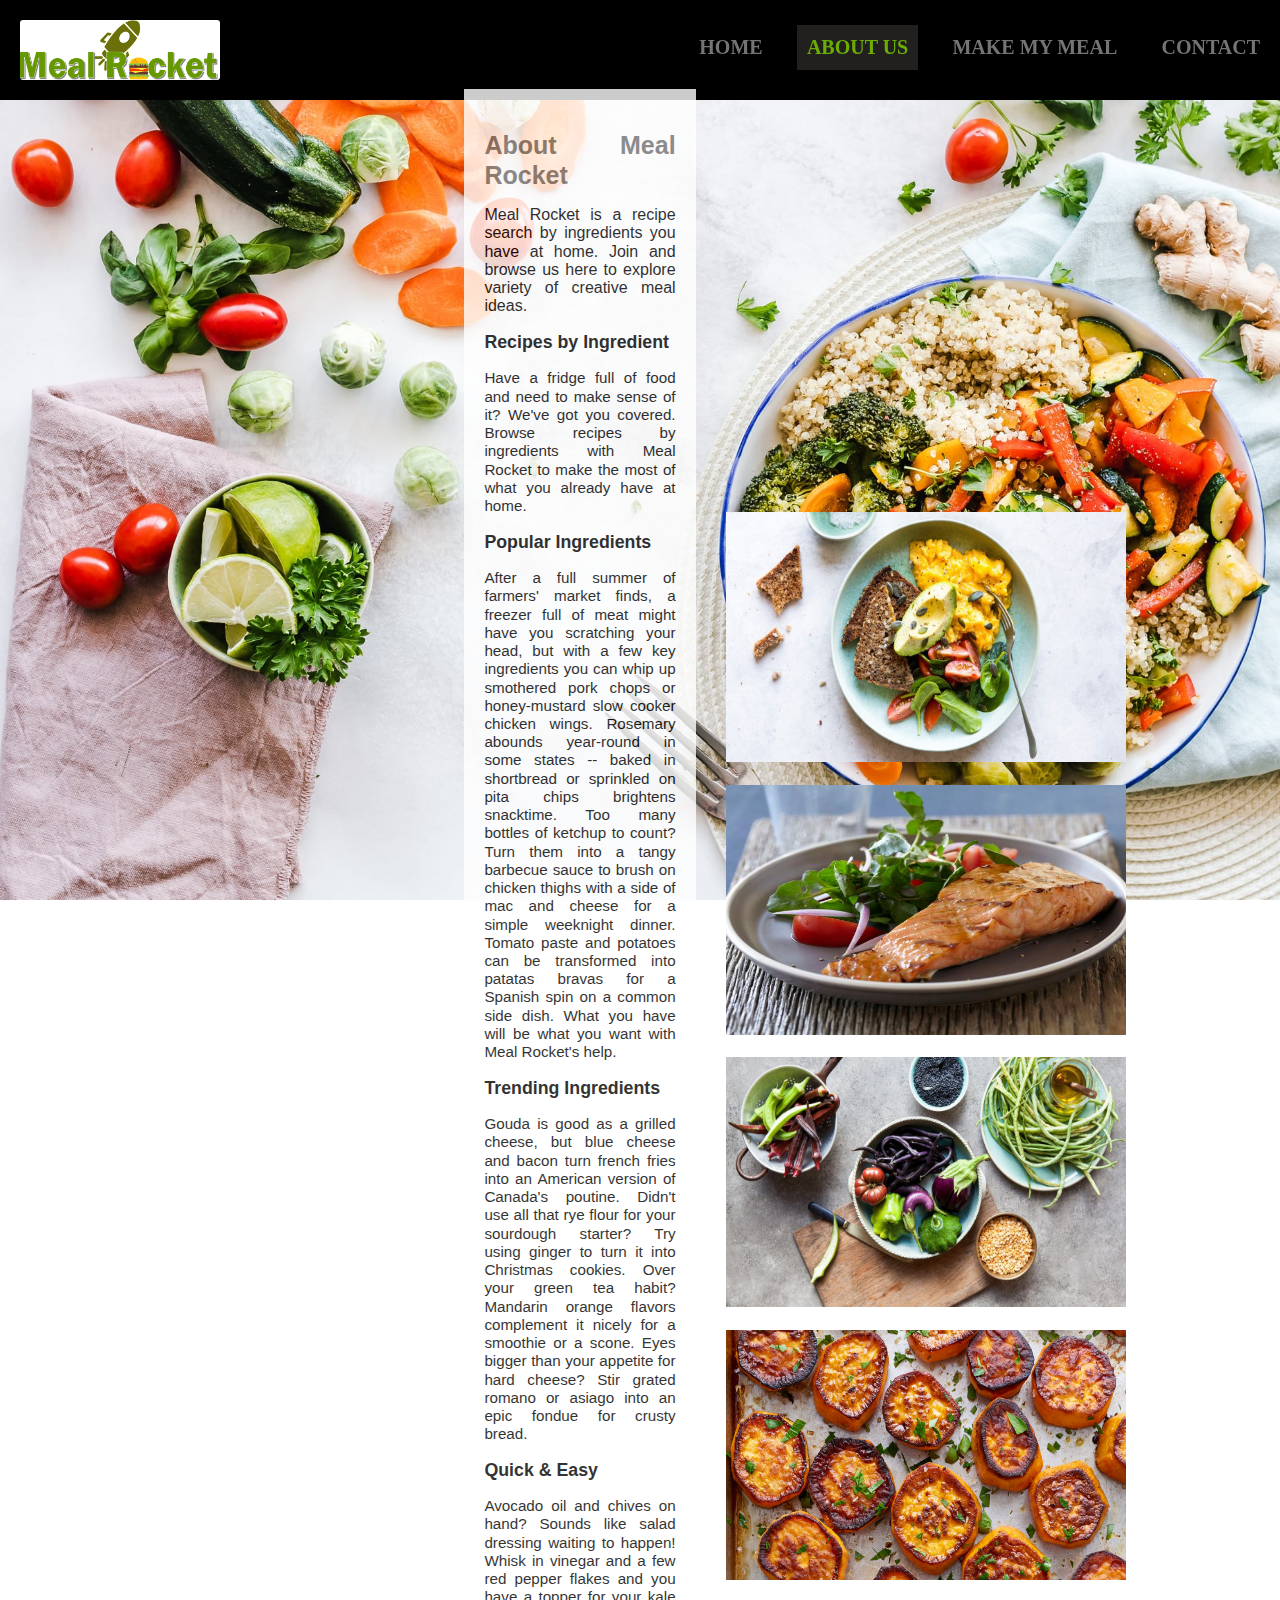
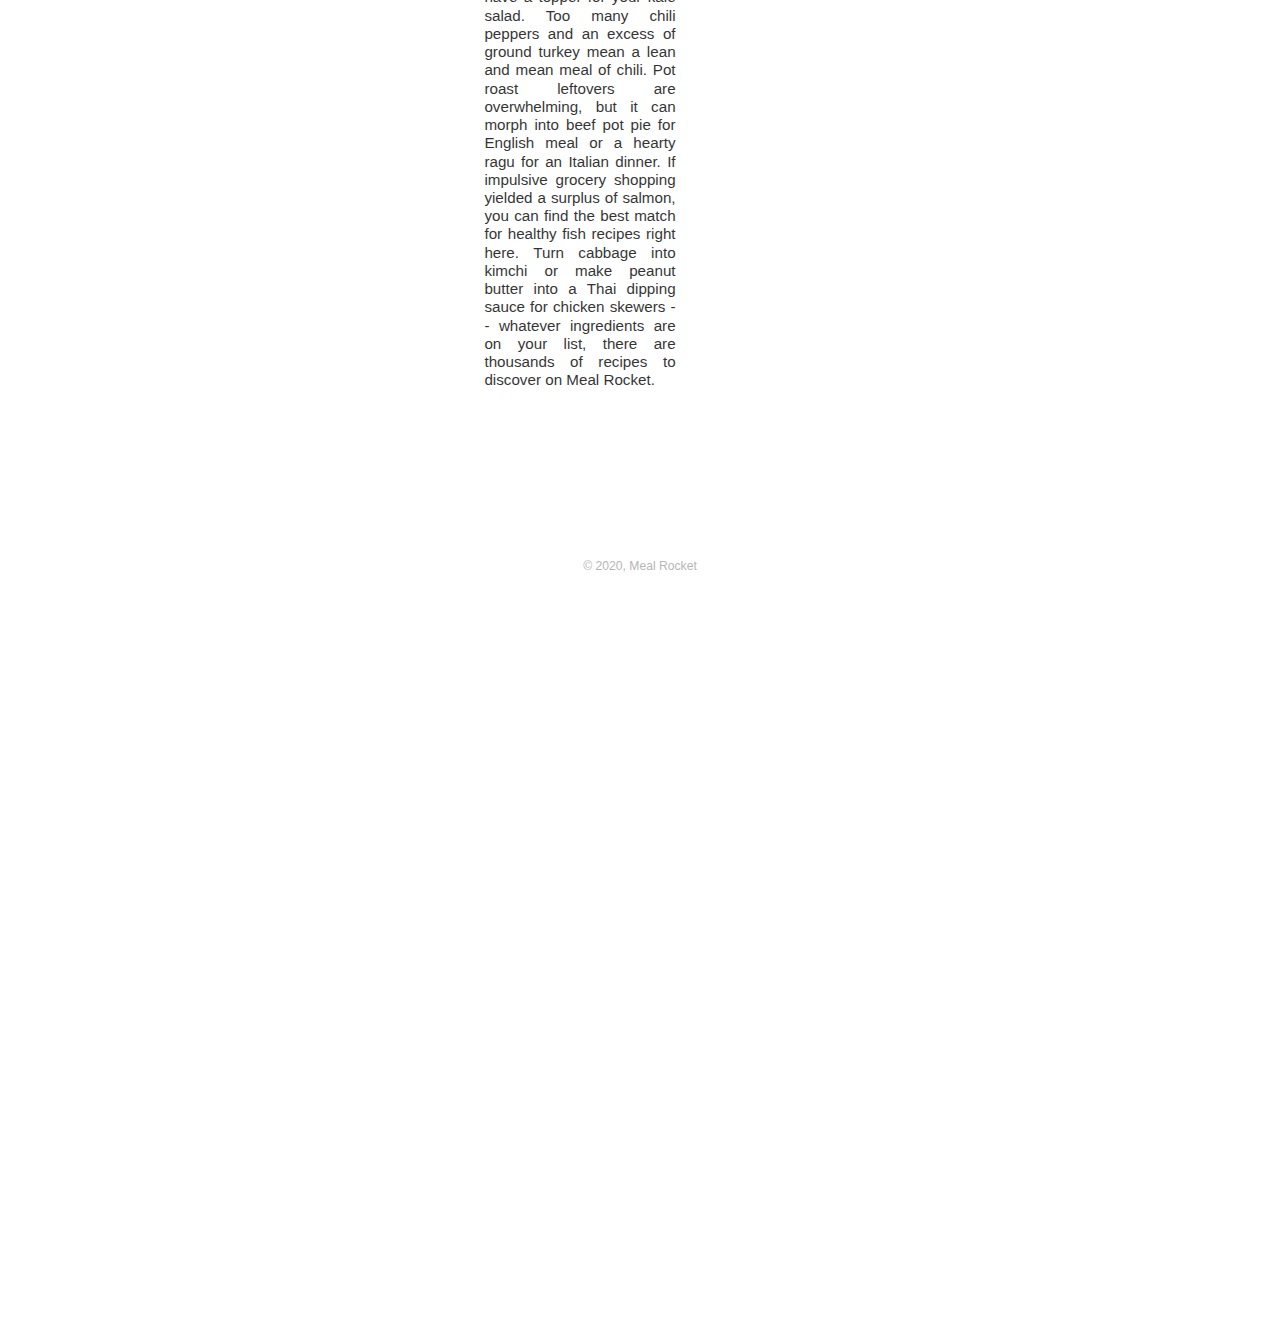
<file: about.html>
<!DOCTYPE html>
<html>
  <head>
    <meta charset="UTF-8">
    <title>About Meal Rocket</title>
  <link rel="stylesheet" href="style.css" type="text/css">
  <meta name="viewport" content="width=device-width, initial-scale=1">


<!--Nav Bar Start Here-->
  <header id="topHeader"></header>
  
<nav id="nav">
    <h1>NAV</h1>
    <div id="title">
      <img src= "Capture2.png"/>  
     </div>
    <ul>
    <li><a href="index.html">HOME</a></li>
    <li><a href="about.html" class="current">ABOUT US</a></li>
    <li><a href="makemymeal.html">MAKE MY MEAL</a></li>
    <li><a href="contact.html">CONTACT</a></li>
    </ul> 
    </nav><!--End Nav-->
</head>

<body>
<br>
<br>
<div class="box">
  <div>
  <section class="col13 fl">
  </section>
</div>
  <section class="col12 fl aboutpage"> 
<h2 class="heading2">About Meal Rocket</h2>
<p class="textHome">Meal Rocket is a recipe search by ingredients you have at home. Join and browse us here to explore variety of creative meal ideas. </p>
<h3>Recipes by Ingredient</h3>
  <p>Have a fridge full of food and need to make sense of it? We've got you covered. Browse recipes by ingredients with Meal Rocket to 
  make the most of what you already have at home. 
  </p>
  <h3>Popular Ingredients</h3>
  <p>After a full summer of farmers' market finds, a freezer full of meat might have you scratching your head, but with a few key ingredients 
    you can whip up smothered pork chops or honey-mustard slow cooker chicken wings. Rosemary abounds year-round in some 
    states -- baked in shortbread or sprinkled on pita chips brightens snacktime. Too many bottles of ketchup to count? 
    Turn them into a tangy barbecue sauce to brush on chicken thighs with a side of mac and cheese for a simple weeknight dinner. 
    Tomato paste and potatoes can be transformed into patatas bravas for a Spanish spin on a common side dish. 
    What you have will be what you want with Meal Rocket's help.</p>
  <h3>Trending Ingredients</h3>
    <p>Gouda is good as a grilled cheese, but blue cheese and bacon turn french fries into an American version of 
      Canada's poutine. Didn't use all that rye flour for your sourdough starter? Try using ginger to turn it into Christmas cookies. 
      Over your green tea habit? Mandarin orange flavors complement it nicely for a smoothie or a scone. 
      Eyes bigger than your appetite for hard cheese? Stir grated romano or asiago into an epic fondue for crusty bread.</p> 
  <h3>Quick & Easy</h3>
  <p>Avocado oil and chives on hand? Sounds like salad dressing waiting to happen! Whisk in vinegar and a few red pepper flakes 
    and you have a topper for your kale salad. Too many chili peppers and an excess of ground turkey mean a lean and mean meal of chili. Pot roast leftovers are overwhelming, but it can morph into beef pot pie for English meal or a hearty ragu for an Italian dinner. If impulsive grocery shopping yielded a surplus of salmon, you can find the best match for healthy fish recipes right here. 
  Turn cabbage into kimchi or make peanut butter into a Thai dipping sauce for chicken skewers -- whatever ingredients are on your list, 
  there are thousands of recipes to discover on Meal Rocket.
  </p>
</section>

<section class="col12">
  <div>
    <div class="aboutimg"><img src="./images/breakfast.jpg" width="400" height="250"></div>
    <br>
    <div> <img src="images/salmon.jpg" width="400" height="250"></div>
    <br>
    <div><img src="images/vegetables.jpg" width="400" height="250"></div>
    <br>
    <div><img src="images/snacks.jpg" width="400" height="250"></div>
    <br>
    </div>
  </section>
</div>
<div class="clear"></div>


<!--FOOTER STARTS HERE-->
<div>
  <footer id="contact" class="container">
      <div class="col33">
      <p class="copyright"><strong>&#169; 2020, Meal Rocket</strong></p>
  </footer> 
  </div>
<!--FOOTER ENDS HERE--> 
</body>
</html>
</file>
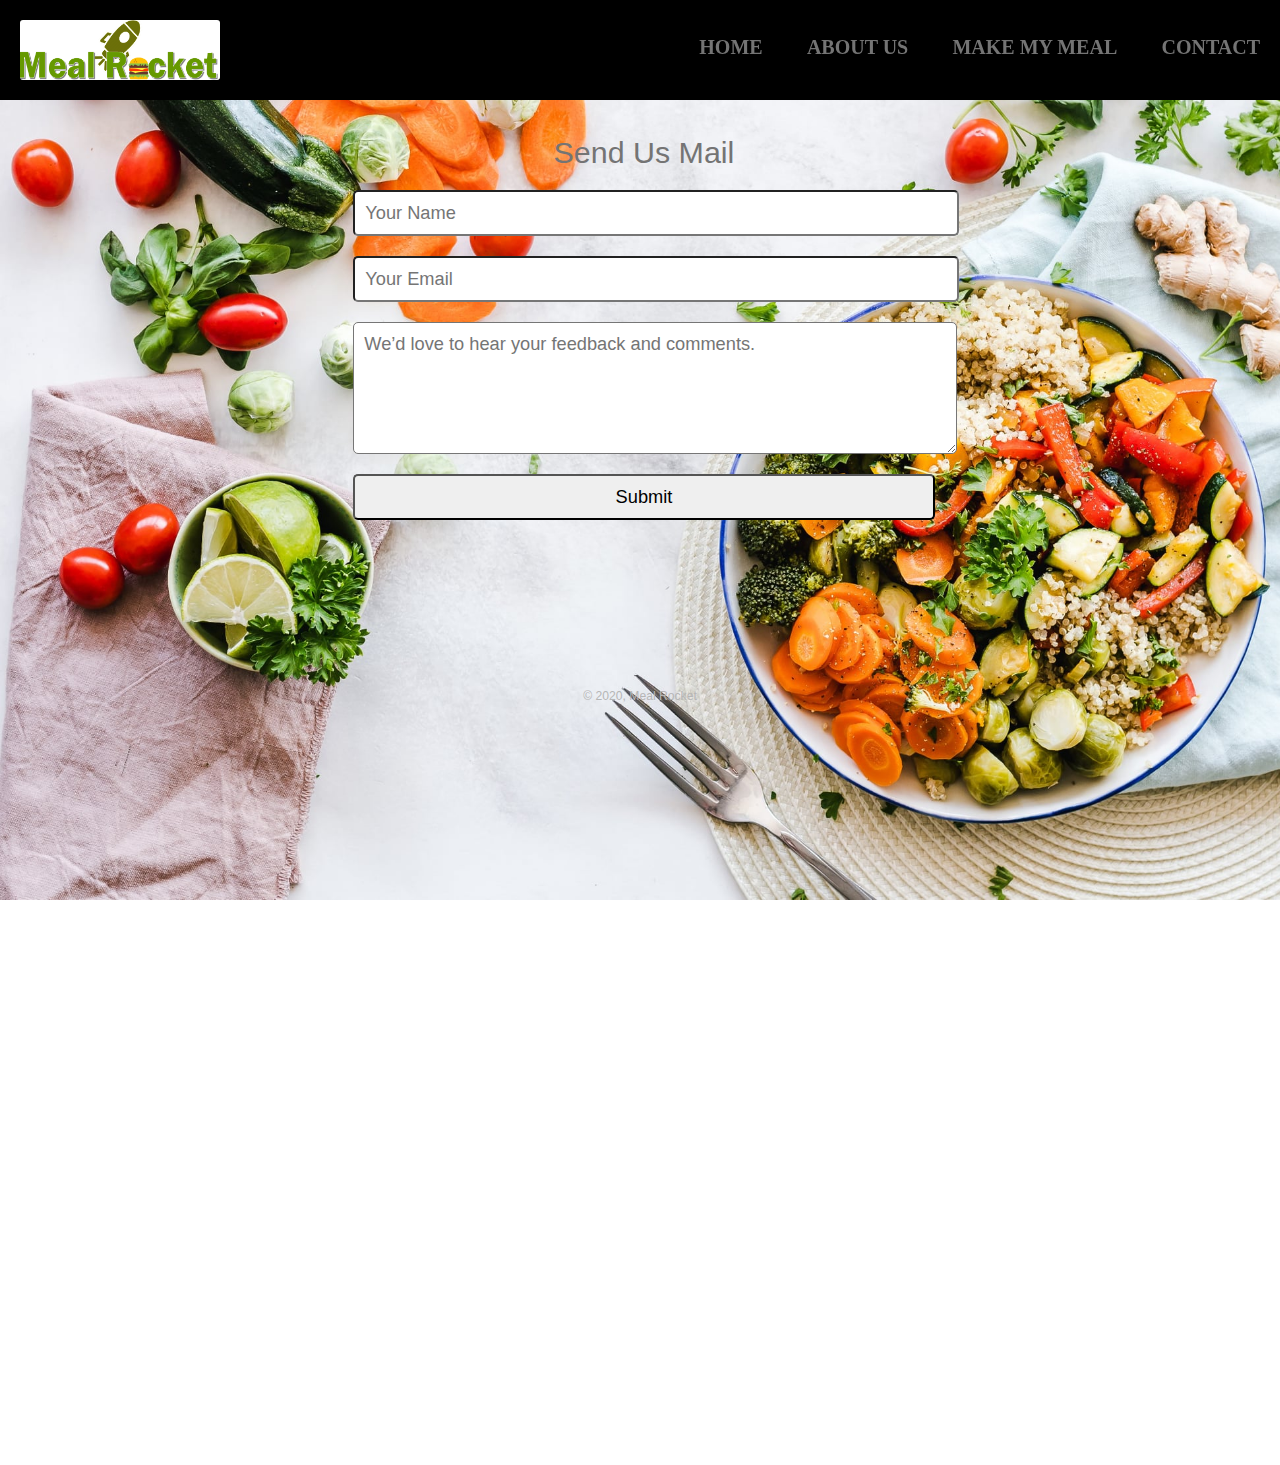
<file: contact.html>
<!DOCTYPE html>
<html>
  <head>
    <meta charset="UTF-8">
    <title>Contact Meal Rocket</title>
  <link rel="stylesheet" href="style.css" type="text/css">
  <meta name="viewport" content="width=device-width, initial-scale=1">


    <header id="topHeader"></header>
  <!--Nav Bar Start Here-->
<nav id="nav">
    <h1>NAV</h1>
    <div id="title">
        <img src= "Capture2.png"/>  
       </div>
    <ul>
    <li><a href="index.html">HOME</a></li>
    <li><a href="about.html">ABOUT US</a></li>
    <li><a href="makemymeal.html">MAKE MY MEAL</a></li>
    <li><a href="contact.html">CONTACT</a></li>
    </ul> 
    </nav><!--End Nav-->

    <style>
        .col12 {
            width:46%;
            margin:1%;
            padding:1%;
        }
        
        input, textarea {
            display:block;
            width:100%;
            padding:10px;
            font-family: Arial;
            margin-bottom: 20px;
            border-radius: 5px;
            font-size:1.2em;
        }
        
    </style>
    
</head>

<body>
<br>
<br>
<br>
<section id="container">
    <section class="col13 fl"></section>
    <section class="col12 fl">
	    <form action="form.php" method="post" enctype="multipart/form-data" id="contactForm">
	        
	        <h1 class="contact-heading"><strong>Send Us Mail</strong></h1>
	        <br>
		    <label></label>
		    <input name="name" required="required" placeholder="Your Name">
		    
		            
		    <label></label>
		    <input name="email" type="email" required="required" placeholder="Your Email">
		            
		    
		    <label></label>
            <textarea name="message" cols="20" rows="5" required="required" placeholder="We’d love to hear your feedback and comments."></textarea>
		            
		    <input id="submit" name="submit" type="submit" value="Submit">
	        
	    </form>
</section>


<div class="clear"></div>	<!--END CONTACT-->
</section>





<!--FOOTER STARTS HERE-->
<div>
<footer id="contact" class="container">
    <div class="col33">
        <p class="copyright"><strong>&#169; 2020, Meal Rocket</strong></p>
</footer> 
</div>
<!--FOOTER ENDS HERE--> 
</body>
</html>
</file>
<file: style.css>
@charset "UTF-8";
/* CSS Document */

body, html {
  height: 100%;
} 

body {
	font-family: 'Poppins', sans-serif;
	font-weight:300;
	font-size:0.95em;
	line-height:120%;
	text-align:justify;
	color:#000;
	background-image:url(images/mainbig2.jpg);
	background-size:cover;
	background-attachment:fixed;
	
}

a {
	text-decoration:none;
	color:#000;
}

/* The hero image */
.hero-image {
/* Use "linear-gradient" to add a darken background effect to the image (photographer.jpg). This will make the text easier to read */
background-image: linear-gradient(rgba(0, 0, 0, 0.5), rgba(0, 0, 0, 0.5)), url("mealrocket.PNG"); 
/* This image above doesnt work however it keeps the placeholder for the dark overlay on the index page. */

/* Set a specific height */
height: 50%;

/* Position and center the image to scale nicely on all screens */
background-position: center;
background-repeat: no-repeat;
background-size: cover;
position: relative;
}

/* Place text in the middle of the image */
.hero-text {
text-align: center;
position: absolute;
top: 50%;
left: 50%;
transform: translate(-50%, -50%);
color: white;
}

/***********************HEADER*/
h1 {
	font-weight:400;
	font-size:2em;
	margin-bottom:10px;

}

h2 {
	font-size:1.5em;
	line-height:120%;
	margin-bottom:10px;
}
#home {
	height:100vh;
}
#topHeader {
	background-color: black;
	height:100px;
	position:fixed;
	overflow: hidden;
	left:0;
	top:0;	
	width:100%;	
}

.container {
	width:960px;
	margin:0 auto;
	padding-top:10px;
}

/*---COLUMN DIMENSIONS---*/

.col33 {width:920px;} /*960*/
.col13 {width:280px;} /*320*/
.col23 {width:600px;} /*640*/
.col12 {width:440px;} /*480*/
.col14 {width:200px;} /*240*/
.col15 {width:152px;} /*192*/
.col16 {width:120px;} /*160*/

.col33, .col13, .col23, .col12, .col12, .col15, .col16 {
	padding:10px;
	margin:10px;
}

#title {
	width:100px;
	height:75px;
	line-height:30px;
	position: fixed;;
	left:0px;
	top:0px;
	
}

#title img{
	border-radius: 3px;
	margin-left: 20px;
	margin-top: 20px;
	width: 200px;
	height: 60px;
}

#nav {
	height:35px;
	line-height:35px;
	width:15%;	
	z-index: inherit 100%;;
	overflow: hidden;
	background-color: black;
}

	#nav ul {
		padding:0 10px 10px 10px;
		position:fixed;
		top:10px;
		right:-20px;
	}
	
	#nav li {
		
		display:inline;
		text-align:center;
		font-size:20px;
		font-weight: bold; 
		font-family: 'Poppins';
	}
	
	#nav li a {
		display:inline-block;
		margin-right:20px;
		color:rgba(116,116,116,1.00);
		padding: 5px 10px;
	}
	
	#nav li a:hover {
		color:#6CAD03;
	}
	
	#nav h1 {
		text-indent:-9999em;
	}

#home, #about, #input, #contact {
	padding-top:50px;
}

#input h3 {
	text-indent:-99999em;
	position:absolute;
	visibility:hidden;
}

#input img {
	padding-top:0;
}

#contact {
	text-align:center;
	height:90vh;
	padding-top:10vh;
}

	#contact p {
		margin-bottom:5px;
	}
	
	#contact a {
		color:rgba(116,116,116,1.00);
	}
	
	#contact a:hover {
		color:#6CAD03;
	}


hr {
	border: 0; 
	height: 0; 
	width:440px;
	border-top: 1px solid rgba(0, 0, 0, 0.1); 
	border-bottom: 1px solid rgba(255, 255, 255, 0.3);
}

	#input hr  {
		width:920px;
	}


/*RESUSABLE CLASSES*/

.sectiontext {
	margin-top:200px;
}

.copyright {
	font-size:0.8em;
	color:rgba(182,182,182,1.00);
}

.bigphoto1 {
	background-image:url(images/saladbig1.jpg);
	background-position:top center;
	background-attachment:fixed;
	background-size:cover;
	height:500px;
	-webkit-box-shadow:inset 0 0 6px 0 rgba(3,3,3,0.5);
	box-shadow:inset 0 0 6px 0 rgba(3,3,3,0.5);
}

.bigphoto2 {
	background-image:url(images/dessertbig3.jpg);
	background-position:top center;
	background-attachment:fixed;
	background-size:cover;
	height:500px;
	-webkit-box-shadow:inset 0 0 6px 0 rgba(3,3,3,0.5);
	box-shadow:inset 0 0 6px 0 rgba(3,3,3,0.5);
}

/*WHITE ROW FOR ABOUT*/
.rowWhite {
	background:#FFF;
}

/* FLOATS AND CLEARS */
.fl {float:left;}
.fr {float:right;}
.clear {clear:both;}

.current {
	background:rgba(164,162,149,0.2);
	color:#6CAD03!important;
	outline:none;
}
a.current {
	
}


.input-field {
  background-color: white;
  height: 50px;
  border-radius: 5px;
}

.label-icon {
	background-image:src="images/searchicon.png";
}
.brand-logo {
  height: 65px;
  width: 300px;
}

/**************************MAKE MY MEAL PAGE CLASSES*/
/* #form-food {

} */

#submit-class {
	background-color: #6CAD03;
	border-radius: 5px;
}
#again-class {
	background-color: #6CAD03;
	border-radius: 5px;
}
#cocktail-class {
	background-color: white;
	border-radius: 5px;
	
}

.posted-food {
background-color: rgba(255, 255, 255, 0.7);
text-align: right;
position: inherit;
/* display: inline-block; */
margin: 60px 30px 20px 60px; 



}

#posted-food {
	width: 50vw;
	text-align: center;
	
	
}

.posted-drink {
	text-align: center;
	
}
.posted-drink-image {
	border-radius: 3px;
}

.recipe {
	display: flex;
	justify-content: center;
}
#back-class {
	visibility: hidden;
	position: absolute;
	top:75%;
	background-color: #6CAD03;
}
#next-class {
	visibility: hidden	;
	position: absolute;
	top:75%;
	background-color: #6CAD03;
}
.preloader {
	visibility: hidden;
	border: 16px solid #f3f3f3;
	border-radius: 50%;
	border-top: 16px solid #6CAD03;
	width: 120px;
	height: 120px;
	-webkit-animation: spin 2s linear infinite; /* Safari */
	animation: spin 2s linear infinite;
	position: absolute;
    top: 50%;
    left: 50%;
  }
  @keyframes spin {
	0% { transform: rotate(0deg); }
	100% { transform: rotate(360deg); }
  }

  .rocket-round {
	border-radius: 25px;
	
	
  }
.modal {
	margin: 60px 30px 20px 60px; 
}
.waves-light {
	color: white;
}

@media screen and (max-width: 320px) {
  /* comes into effect for screens less than or equal to 320 pixels */
  #somethingorother {
    width: 120px ;
  }
}
@media screen and (min-width: 321px) and (max-width: 480px) {
  /* comes into effect for screens between 321 and 480 pixels (inclusive) */
  #somethingorother {
    width: 320px ;
  }
}
@media screen and (min-width: 481px) {
  /* comes into effect for screens larger than or equal to 481 pixels */
  #somethingorother {
    width: 480px ;
  }
}
.modal-window {
	position: fixed;
	background-color: rgba(200, 200, 200, 0.75);
	top: 0;
	right: 0;
	bottom: 0;
	left: 0;
	z-index: 999;
	opacity: 0;
	pointer-events: none;
	-webkit-transition: all 0.3s;
	-moz-transition: all 0.3s;
	transition: all 0.3s;
  }
  
  .modal-window:target {
	opacity: 1;
	pointer-events: auto;
  }
  
  .modal-window>div {
	width: 350px;
	height: 350px;
	position: relative;
	margin: 10% auto;
	padding: 2rem;
	background: #fff;
	color: #444;
	border-radius: 5px;
	border-color: black;
	border-width: 5px;
	border-style: solid;
  }
  
  .modal-window header {
	font-weight: bold;
  }
  
  .modal-close {
	color: #aaa;
	line-height: 50px;
	font-size: 80%;
	position: absolute;
	right: 0;
	text-align: center;
	top: 0;
	width: 70px;
	text-decoration: none;
  }
  
  .modal-close:hover {
	color: #000;
  }
  .textHome {
    font-size: 16px;
}
.contact-heading {
    color:rgba(116,116,116,1.00);
    font-weight: 100;
    text-shadow: #FFF;
    text-align: center;
}
.heading2 {
    color:rgba(116,116,116,1.00);
    font-size: 25px;
    font-family: 'Source Sans Pro', sans-serif;
}
.aboutpage {
    background-color: #FFF;
    opacity: 0.8;
    padding:20px;
}
.box {
    display: flex;
    align-items: center;
    justify-content: center;
    align-content: space-between;
    width: 80%;
    margin: auto;
}
.aboutimg {
    box-shadow: #807C99;
}
 
container {
    width:960px;
    margin:0 auto;
    padding-top:10px;
}
</file>
